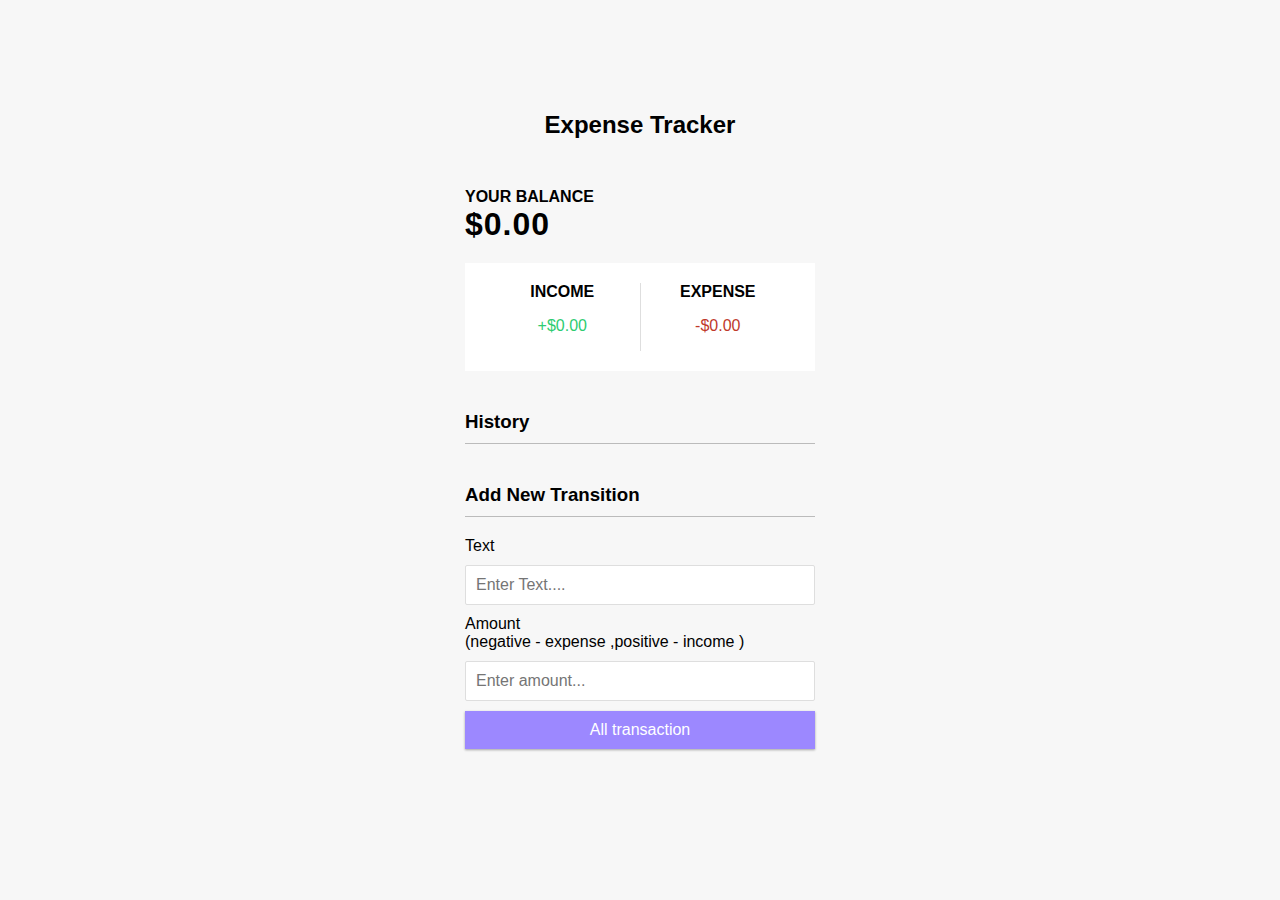
<file: ExpenseTracker.html>
<!DOCTYPE html>
<html lang="en">
  <head>
    <meta charset="UTF-8" />
    <meta
      name="viewport"
      content="width=device-width, initial-scale=1.0"
    />
    <title>Expense Tracker</title>
    <link rel="stylesheet" href="ExpenseTracker.css" />
  </head>
  <body>
    <h2>Expense Tracker</h2>
    <div class="container">
      <h4>Your Balance</h4>
      <h1 id="balance">$0.00</h1>
      <div class="inc-exp-container">
        <div>
          <h4>Income</h4>
          <p id="money-plus" class="money-plus">
            +$0.00
          </p>
        </div>
        <div>
          <h4>Expense</h4>
          <p id="money-minus" class="money-minus">
            -$0.00
          </p>
        </div>
      </div>

      <h3>History</h3>
      <!-- <ul id="list" class="list">
        <li class="minus">
          Cash <span>-$400</span
          ><button class="delete-btn">x</button>
        </li>
      </ul> -->
      <h3>Add New Transition</h3>
      <form id="form">
          <div class="form-control">
              <label for="text">Text</label>
              <input type="text" id="text" placeholder="Enter Text...."/>
          </div>
          <div class="form-control">
              <label for="amount">Amount <br> (negative - expense ,positive - income )</label>
              <input type="number" id="amount" placeholder="Enter amount..."> 
          </div>
          <button class="btn">All transaction</button>
      </form>
    </div>
    <!-- JavaYscript Project  -->
    <script src="ExpenseTracker.js"></script>
  </body>
</html>
</file>
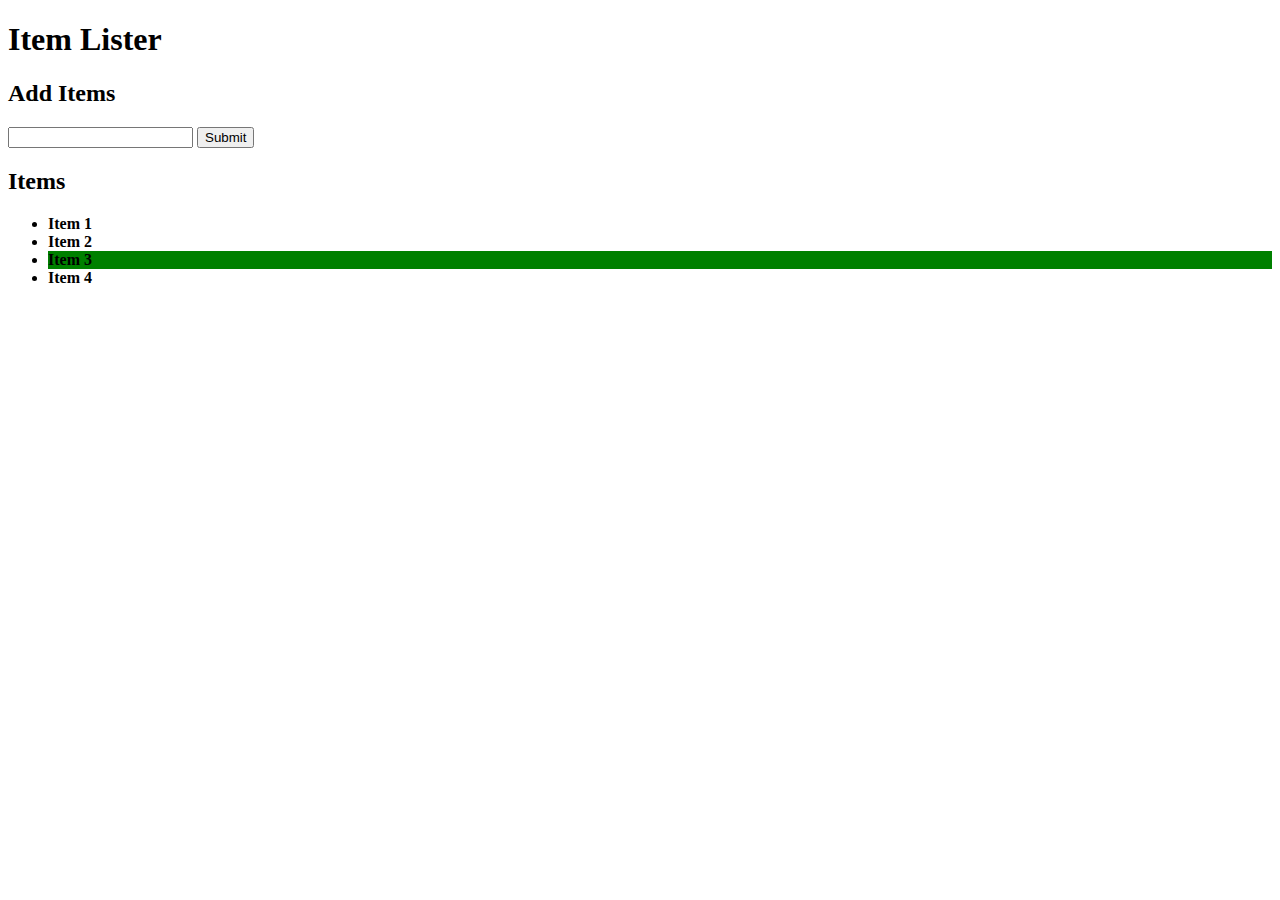
<file: sharpner3.html>
<!DOCTYPE html>
<html lang="en">
<head>
  <meta charset="UTF-8">
  <meta name="viewport" content="width=device-width, initial-scale=1.0">
  <meta http-equiv="X-UA-Compatible" content="ie=edge">
  <link rel="stylesheet" href="https://maxcdn.bootstrapcdn.com/bootstrap/4.0.0-beta/css/bootstrap.min.css" integrity="sha384-/Y6pD6FV/Vv2HJnA6t+vslU6fwYXjCFtcEpHbNJ0lyAFsXTsjBbfaDjzALeQsN6M" crossorigin="anonymous">
  <title>Item Lister</title>
</head>
<body>
  <header id="main-header" class="bg-success text-white p-4 mb-3">
    <div class="container">
      <h1 id="header-title">Item Lister <span style="display:none">123</span></h1>
    </div>
  </header>
  <div class="container">
   <div id="main" class="card card-body">
    <h2 class="title">Add Items</h2>
    <form class="form-inline mb-3">
      <input type="text" class="form-control mr-2">
      <input type="submit" class="btn btn-dark" value="Submit">
    </form>
    <h2 class="title">Items</h2>
    <ul id="items" class="list-group">
      <li class="list-group-item">Item 1</li>
      <li class="list-group-item">Item 2</li>
      <li class="list-group-item">Item 3</li>
      <li class="list-group-item">Item 4</li>
    </ul>
   </div>
  </div>
   <script src="sharpner3.js"></script>
</body>
</html>
</file>
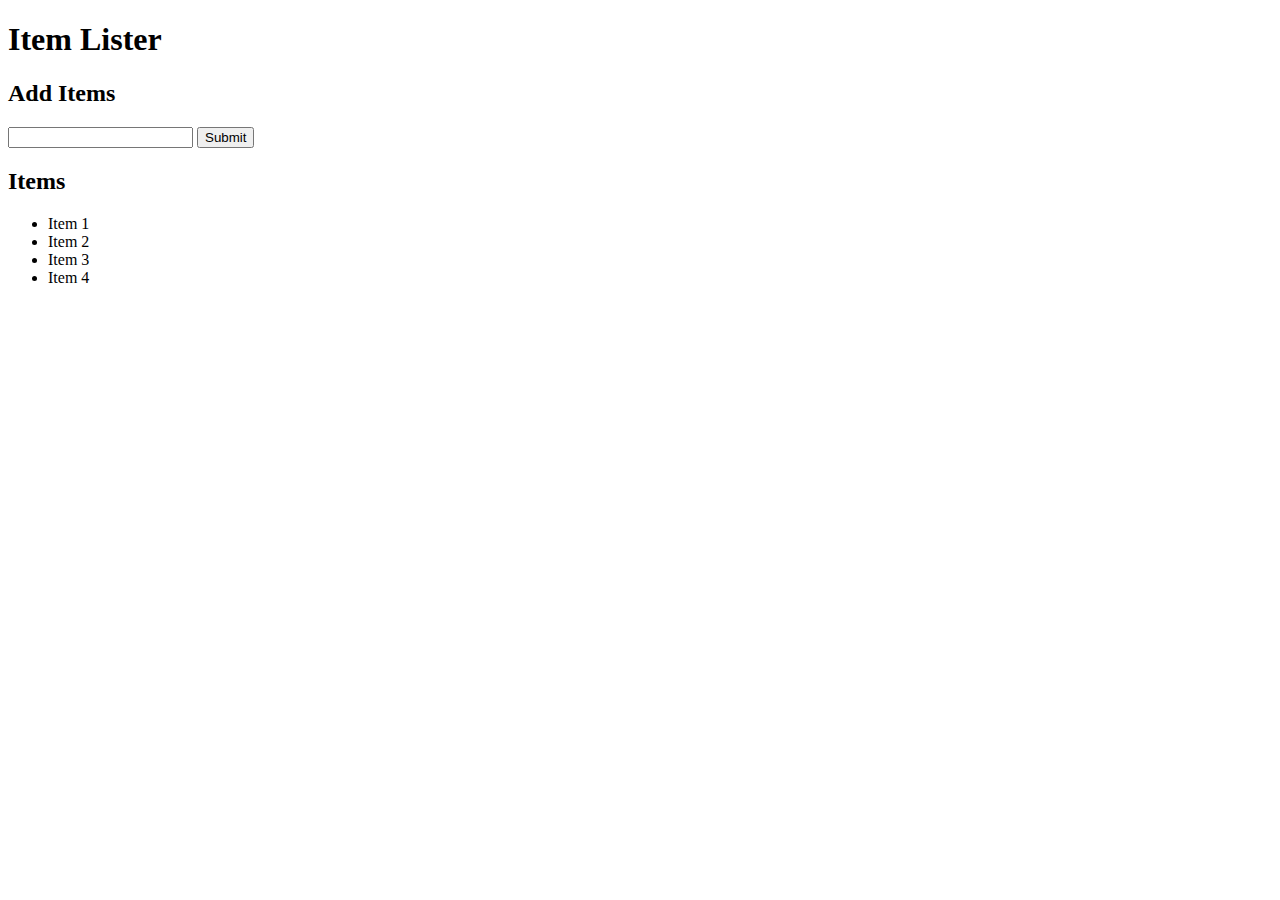
<file: sharpner5.html>
<!DOCTYPE html>
<html lang="en">
<head>
  <meta charset="UTF-8">
  <meta name="viewport" content="width=device-width, initial-scale=1.0">
  <meta http-equiv="X-UA-Compatible" content="ie=edge">
  <link rel="stylesheet" href="https://maxcdn.bootstrapcdn.com/bootstrap/4.0.0-beta/css/bootstrap.min.css" integrity="sha384-/Y6pD6FV/Vv2HJnA6t+vslU6fwYXjCFtcEpHbNJ0lyAFsXTsjBbfaDjzALeQsN6M" crossorigin="anonymous">
  <title>Item Lister</title>
</head>
<body>
  <header id="main-header" class="bg-success text-white p-4 mb-3">
    <div class="container">
      <h1 id="header-title">Item Lister <span style="display:none">123</span></h1>
    </div>
  </header>
  <div class="container">
   <div id="main" class="card card-body">
    <h2 class="title">Add Items</h2>
    <form class="form-inline mb-3">
      <input type="text" class="form-control mr-2">
      <input type="submit" class="btn btn-dark" value="Submit">
    </form>
    <h2 class="title">Items</h2>
    <ul id="items" class="list-group">
      <li class="list-group-item">Item 1</li>
      <li class="list-group-item">Item 2</li>
      <li class="list-group-item">Item 3</li>
      <li class="list-group-item">Item 4</li>
    </ul>
   </div>
  </div>
  <script>
    var li=document.createElement("li");
    li.innerHTML="Item 5";
    console.log(li);
    var ul=document.getElementsByClassName("list-group");
    console.log(ul)
    ul[1].append("li");
  </script>

</body>
</html>
</file>
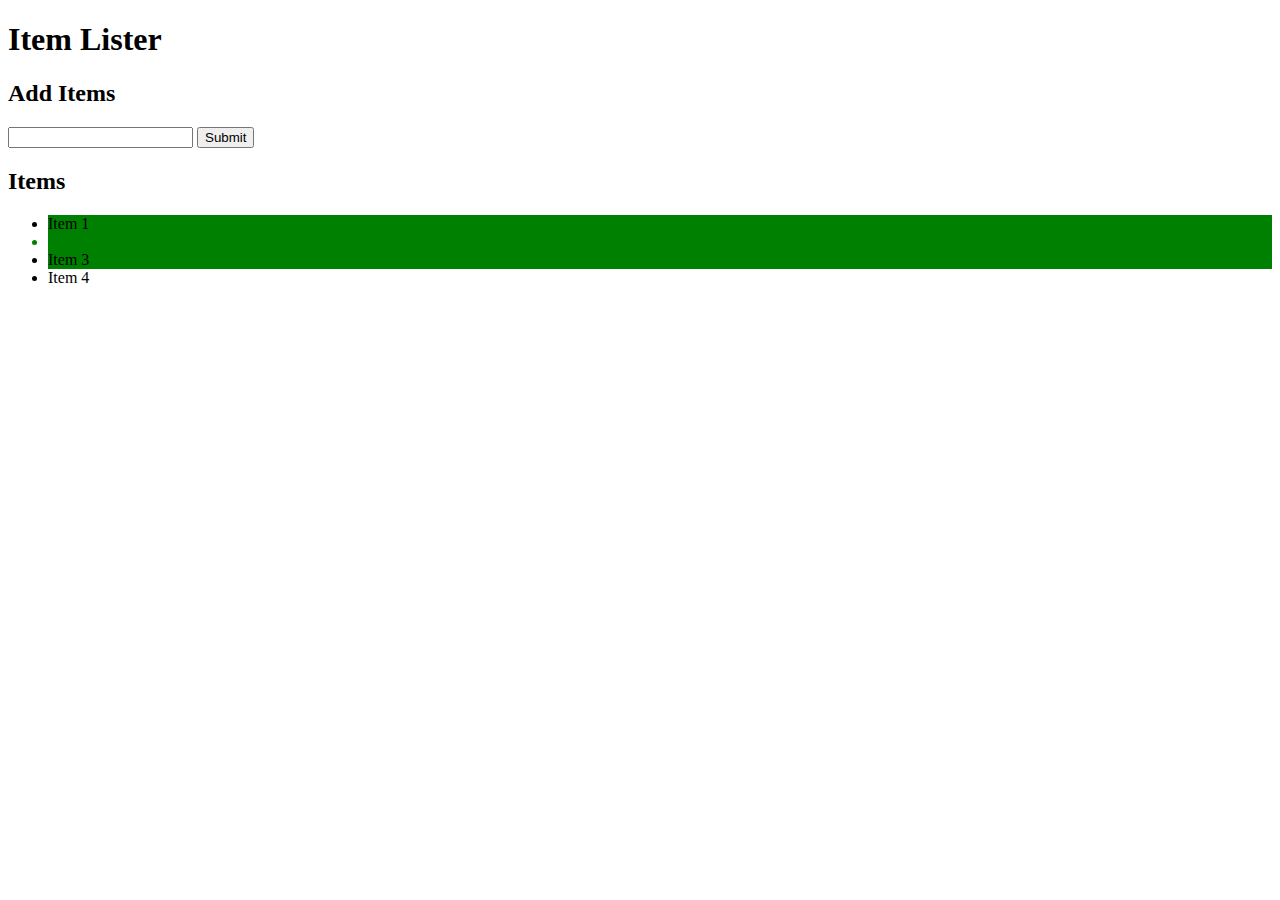
<file: sharpner6.html>
<!DOCTYPE html>
<html lang="en">
<head>
  <meta charset="UTF-8">
  <meta name="viewport" content="width=device-width, initial-scale=1.0">
  <meta http-equiv="X-UA-Compatible" content="ie=edge">
  <link rel="stylesheet" href="https://maxcdn.bootstrapcdn.com/bootstrap/4.0.0-beta/css/bootstrap.min.css" integrity="sha384-/Y6pD6FV/Vv2HJnA6t+vslU6fwYXjCFtcEpHbNJ0lyAFsXTsjBbfaDjzALeQsN6M" crossorigin="anonymous">
  <title>Item Lister</title>
</head>
<body>
  <header id="main-header" class="bg-success text-white p-4 mb-3">
    <div class="container">
      <h1 id="header-title">Item Lister <span style="display:none">123</span></h1>
    </div>
  </header>
  <div class="container">
   <div id="main" class="card card-body">
    <h2 class="title">Add Items</h2>
    <form class="form-inline mb-3">
      <input type="text" class="form-control mr-2">
      <input type="submit" class="btn btn-dark" value="Submit">
    </form>
    <h2 class="title">Items</h2>
    <ul id="items" class="list-group">
      <li class="list-group-item">Item 1</li>
      <li class="list-group-item">Item 2</li>
      <li class="list-group-item">Item 3</li>
      <li class="list-group-item">Item 4</li>
    </ul>
   </div>
  </div>
  <script>
    var li=document.getElementsByClassName("list-group-item");
    console.log(li[1]);
    li[1].style.backgroundColor="green";
    var li=document.querySelectorAll(".list-group-item");
    console.log(li);
    li[1].style.color="green";
    var odd=document.querySelectorAll("li:nth-child(odd)");
    
    for(var i=0;i<odd.length;i++){
        odd[i].style.backgroundColor="green"
    }
</script>
</body>
</html>
</file>
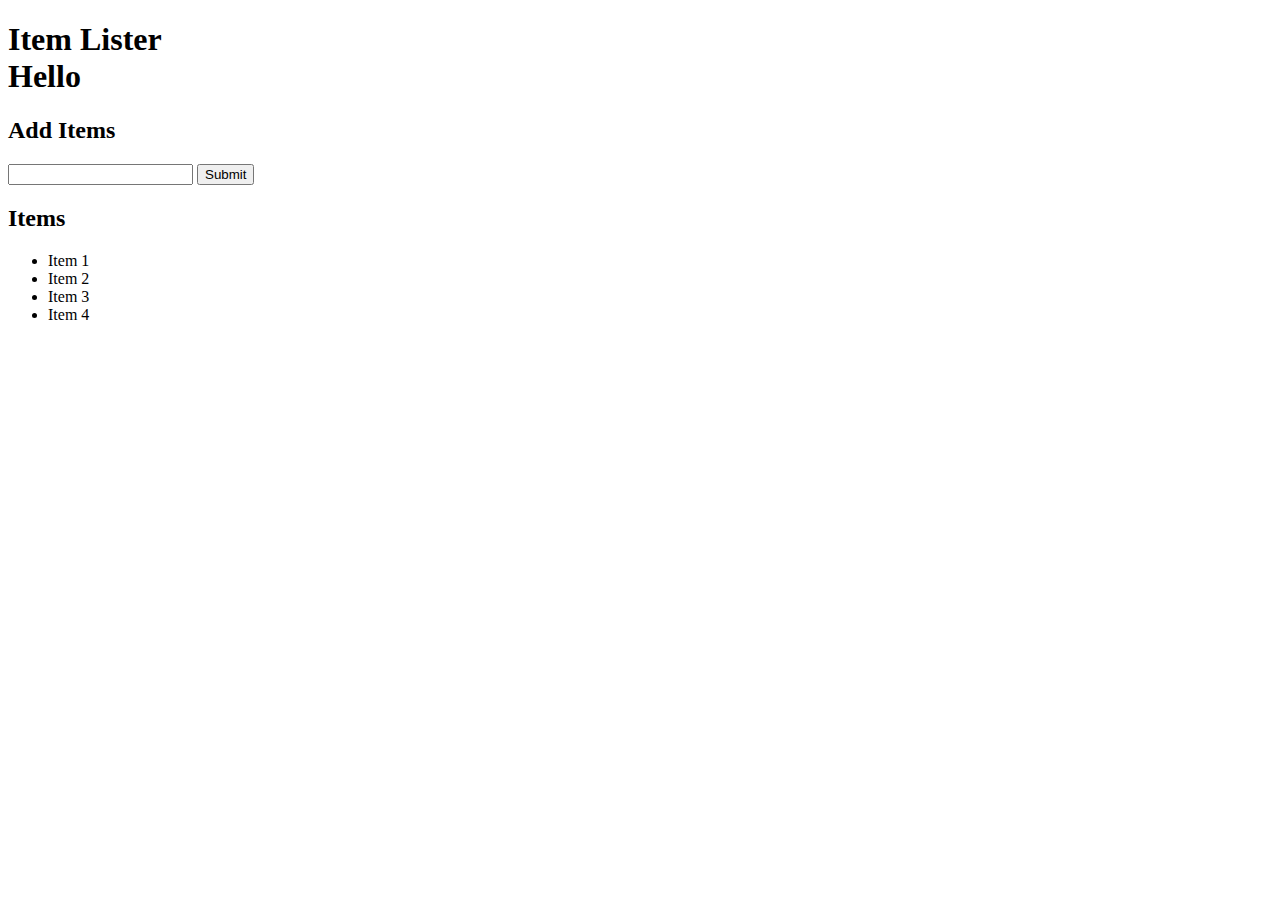
<file: sharpner7.2.html>
<!DOCTYPE html>
<html lang="en">

<head>
    <meta charset="UTF-8">
    <meta name="viewport" content="width=device-width, initial-scale=1.0">
    <meta http-equiv="X-UA-Compatible" content="ie=edge">
    <link rel="stylesheet" href="https://maxcdn.bootstrapcdn.com/bootstrap/4.0.0-beta/css/bootstrap.min.css"
        integrity="sha384-/Y6pD6FV/Vv2HJnA6t+vslU6fwYXjCFtcEpHbNJ0lyAFsXTsjBbfaDjzALeQsN6M" crossorigin="anonymous">
    <title>Item Lister</title>
</head>

<body>
    <header id="main-header" class="bg-success text-white p-4 mb-3">

        <div class="container">
            <h1 id="item2"></h1>
            <h1 id="header-title">Item Lister <span style="display:none">123</span></h1>
        </div>
    </header>
    <div class="container">
        <div id="main" class="card card-body">
            <h2 class="title">Add Items</h2>
            <form class="form-inline mb-3">
                <input type="text" class="form-control mr-2">
                <input type="submit" class="btn btn-dark" value="Submit">
            </form>
            <h2 class="title">Items</h2>
            <ul id="items" class="list-group">
                <li class="list-group-item" id="item1">Item 1</li>
                <li class="list-group-item">Item 2</li>
                <li class="list-group-item">Item 3</li>
                <li class="list-group-item">Item 4</li>
            </ul>
        </div>
    </div>
    <script>
        var items = document.getElementById("items");
        //console.log(items.parentElement);
        //console.log(items.lastElementChild);
        //console.log(items.lastchild);
        // -var createchild=document.createchild()
        //console.log(items.firstElementChild);
        //console.log(items.firstChild);
  //-console.log(items.nextSibling);
  //console.log(items.nextElementSibling);
  //console.log(items.previousElementSibling);
//var li=document.createElement("li");
//li.innerText="Hello";
//items.appendChild(li);
//items.setAttribute("style", "background-color:red; padding:10px;")
//var item1=document.getElementById("item1")
var headerTitle=document.getElementById("header-title");
var li=document.createElement("li");
li.innerText="Hello";
console.log(li);
headerTitle.insertBefore(li,null)
</script>
</body>

</html>
</file>
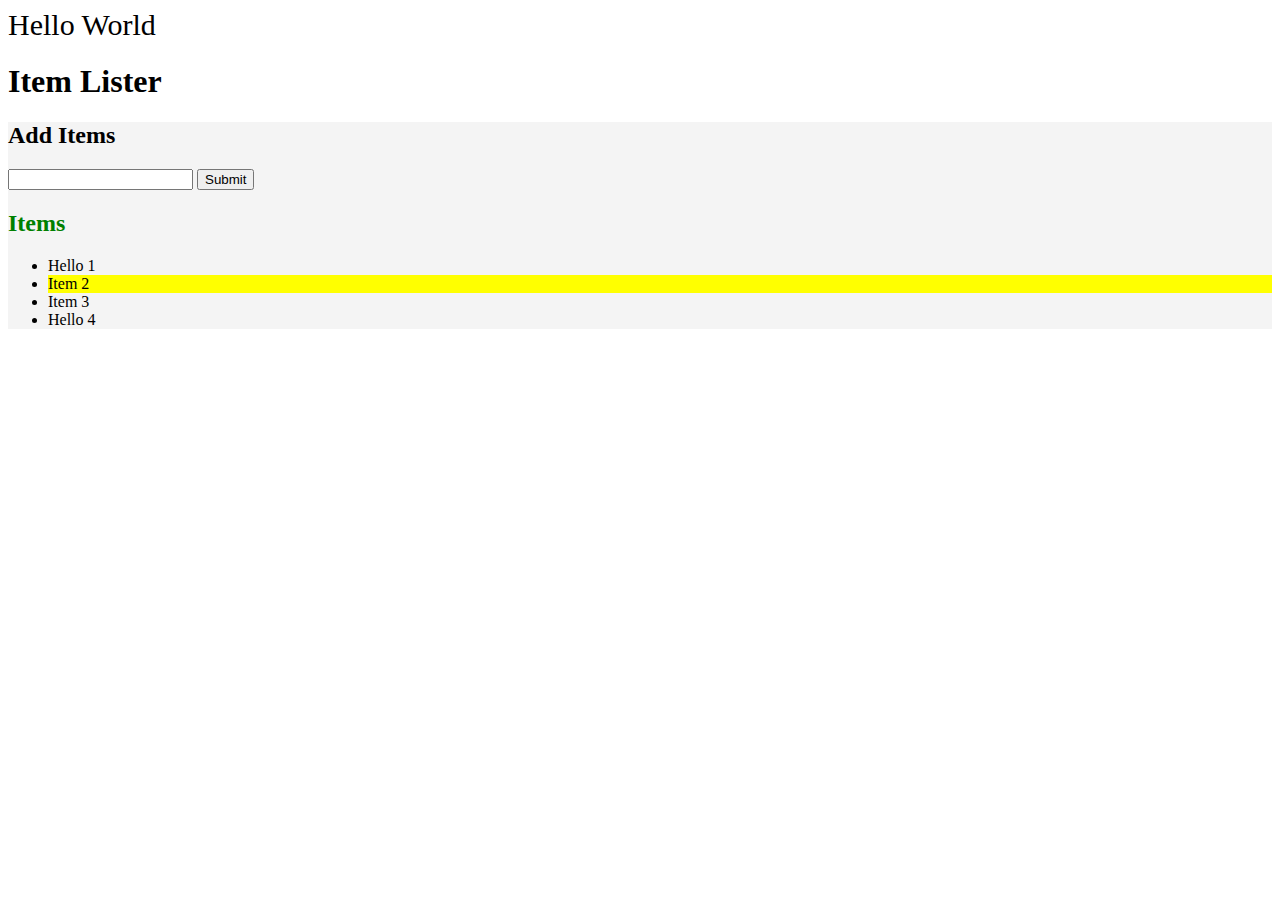
<file: sharpner7.html>
<!DOCTYPE html>
<html lang="en">
<head>
  <meta charset="UTF-8">
  <meta name="viewport" content="width=device-width, initial-scale=1.0">
  <meta http-equiv="X-UA-Compatible" content="ie=edge">
  <link rel="stylesheet" href="https://maxcdn.bootstrapcdn.com/bootstrap/4.0.0-beta/css/bootstrap.min.css" integrity="sha384-/Y6pD6FV/Vv2HJnA6t+vslU6fwYXjCFtcEpHbNJ0lyAFsXTsjBbfaDjzALeQsN6M" crossorigin="anonymous">
  <title>Item Lister</title>
</head>
<body>
  <header id="main-header" class="bg-success text-white p-4 mb-3">
    <div class="container">
      <h1 id="header-title">Item Lister <span style="display:none">123</span></h1>
    </div>
  </header>
  <div class="container">
   <div id="main" class="card card-body">
    <h2 class="title">Add Items</h2>
    <form class="form-inline mb-3">
      <input type="text" class="form-control mr-2">
      <input type="submit" class="btn btn-dark" value="Submit">
    </form>
    <h2 class="title">Items</h2>
    <ul id="items" class="list-group">
      <li class="list-group-item">Item 1</li>
      <li class="list-group-item">Item 2</li>
      <li class="list-group-item">Item 3</li>
      <li class="list-group-item">Item 4</li>
    </ul>
   </div>
  </div>
  <script>
    //parentElement
    var itemList=document.querySelector("#items");
    console.log(itemList.parentNode);
    itemList.parentNode.style.backgroundColor="#f4f4f4"
    //childNodes
    console.log(itemList.childNodes);
    console.log(itemList.children);
    itemList.children[1].style.backgroundColor="yellow";
    //First Child
    console.log(itemList.firstChild);
    //firstElementchild
    console.log(itemList.firstElementChild);
    itemList.firstElementChild.textContent="Hello 1";
    //lastchild
    console.log(itemList.lastChild);
    //lastElementChild
    console.log(itemList.lastElementChild);
    itemList.lastElementChild.textContent="Hello 4";
    //nextsiblings
    console.log(itemList.nextSibling);
    //previous sibling
    console.log(itemList.previousSibling);
    //previousElementsibling
    console.log(itemList.previousElementSibling);
    itemList.previousElementSibling.style.color="green";
    //createlement
    //creat a div
    var newDiv=document.createElement("div");
    newDiv.className="Hello";
    newDiv.id="heloo 1"
    newDiv.setAttribute("title","Hello Div");
    var newDivtext=document.createTextNode("Hello World");
    newDiv.appendChild(newDivtext);
    
    var container=document.querySelector("header .container");
    var h1=document.querySelector("header h1");
    
    console.log(newDiv);
    newDiv.style.fontSize="30px"
    container.insertBefore(newDiv,h1);
  </script>
</body>
</html>
</file>
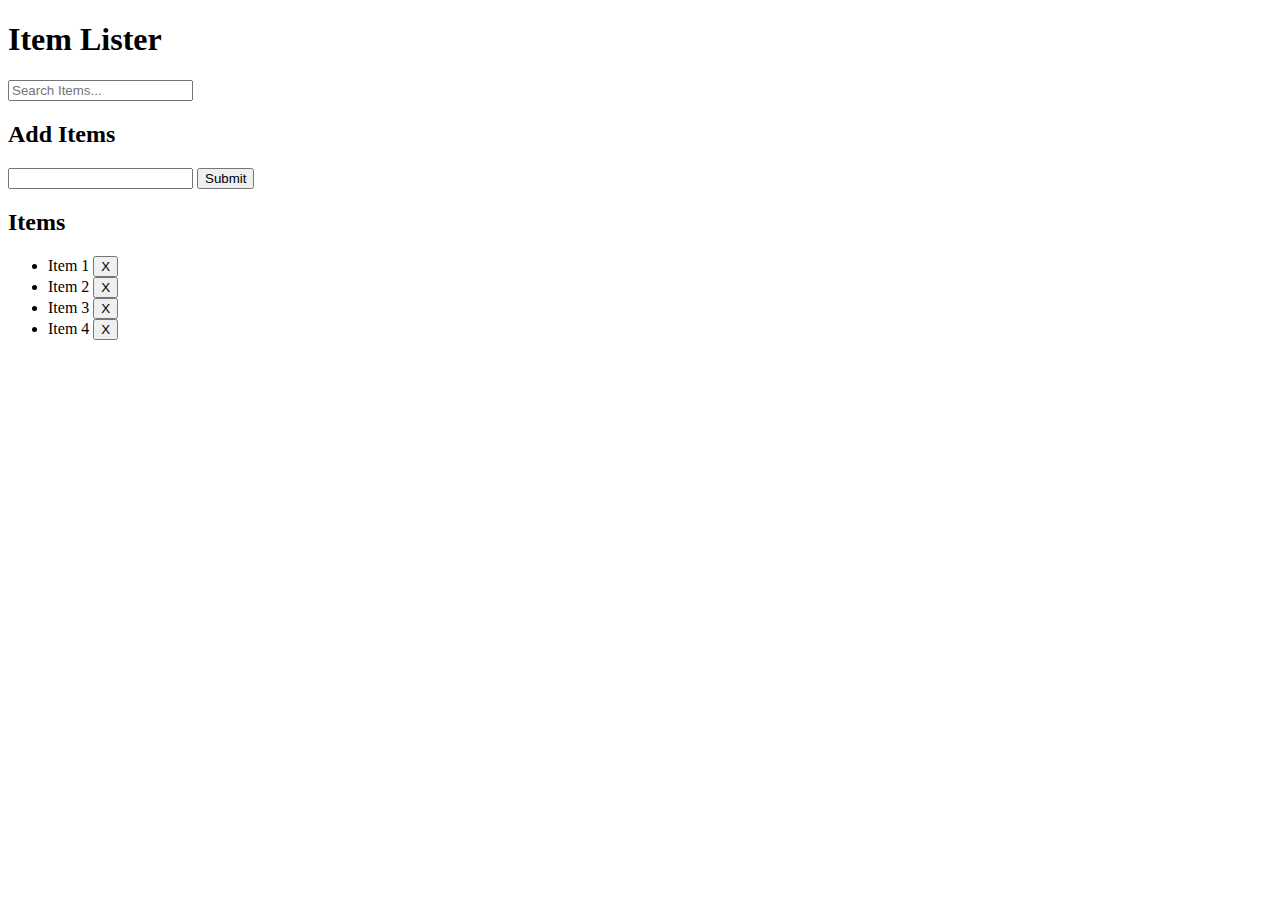
<file: sharpner8.html>
<!DOCTYPE html>
<html lang="en">
<head>
    <meta charset="UTF-8">
    <meta name="viewport" content="width=device-width, initial-scale=1.0">
    <title>Document</title>
</head>
<body>
    <header id="main-header" class="bg-success text-white p-4 mb-3">
        <div class="container">
          <div class="row">
            <div class="col-md-6">
                <h1 id="header-title">Item Lister</h1>
            </div>
            <div class="col-md-6 align-self-center">
                <input type="text" class="form-control" id="filter" placeholder="Search Items...">
            </div>
          </div>
        </div>
      </header>
      <div class="container">
       <div id="main" class="card card-body">
        <h2 class="title">Add Items</h2>
        <form id="addForm" class="form-inline mb-3">
          <input type="text" class="form-control mr-2" id="item">
          <input type="submit" class="btn btn-dark" value="Submit">
        </form>
        <h2 class="title">Items</h2>
        <ul id="items" class="list-group">
          <li class="list-group-item">Item 1 <button class="btn btn-danger btn-sm float-right delete">X</button></li>
          <li class="list-group-item">Item 2 <button class="btn btn-danger btn-sm float-right delete">X</button></li>
          <li class="list-group-item">Item 3 <button class="btn btn-danger btn-sm float-right delete">X</button></li>
          <li class="list-group-item">Item 4 <button class="btn btn-danger btn-sm float-right delete">X</button></li>
        </ul>
       </div>
      </div>
      <script>
        var form=document.getElementById("addForm");
        var itemList=document.getElementById("items");
        var filter=document.getElementById("filter");
        var button=document.createElement("button");
        button.innerHTML="Edit";
        form.addEventListener('submit',addItem);
        itemList.addEventListener("click",removeItem);
        filter.addEventListener("keyup",filterItems);
        function addItem(e){
         e.preventDefault();
         var newItem=document.getElementById("item").value;
         var li=document.createElement("li");
         li.className="list-group-item";
         li.appendChild(document.createTextNode(newItem));
         var deleteBtn=document.createElement("button");
         deleteBtn.className="btn btn-danger btn-sm float-right delete";
         deleteBtn.appendChild(document.createTextNode("x"));
         li.appendChild(deleteBtn);
         itemList.appendChild(li);
        }
        function removeItem(e){
            if(e.target.classList.contains("delete")){
                if(confirm("Are you Sure?")){
                    var li=e.target.parentElement;
                    itemList.removeChild(li);
                }
            }
        }
        function filterItems(e){
            var text=e.target.value.toLowerCase();
            var items=itemList.getElementsByTagName("li");
            Array.from(items).forEach(function(item){
                var itemName=item.firstChild.textContent;
                console.log(itemName);
                if(itemName.toLowerCase().indexOf(text) != -1){
                    item.style.display="block";
                }else{
                    item.style.display="none";
                }

            });
        }
      </script>
</body>
</html>
</file>
<file: ExpenseTracker.css>
:root {
    --box-shadow: 0 1px 3px rgba(0, 0, 0, 0.12),
      0 1px 2px rgba(0, 0, 0, 0.24);
  }
  
  * {
    box-sizing: border-box;
  }
  
  body {
    background-color: #f7f7f7;
    display: flex;
    flex-direction: column;
    align-items: center;
    justify-content: center;
    min-height: 100vh;
    margin: 0;
    font-family: -apple-system, BlinkMacSystemFont,
      "Segoe UI", Roboto, Oxygen, Ubuntu, Cantarell,
      "Open Sans", "Helvetica Neue", sans-serif;
  }
  
  .container {
    margin: 30px auto;
    width: 350px;
  }
  
  h1 {
    letter-spacing: 1px;
    margin: 0;
  }
  
  h3 {
    border-bottom: 1px solid #bbb;
    padding-bottom: 10px;
    margin: 40px 0 10px;
  }
  
  h4 {
    margin: 0;
    text-transform: uppercase;
  }
  
  .inc-exp-container {
    background-color: #fff;
    box-shadow: var(--box--shadow);
    padding: 20px;
    display: flex;
    justify-content: center;
    margin: 20px 0;
  }
  
  .inc-exp-container > div {
    flex: 1;
    text-align: center;
  }
  
  .inc-exp-container > div:first-of-type {
    border-right: 1px solid #dedede;
  }
  
  .money {
    font-size: 2;
    letter-spacing: 1px;
    margin: 5px 0;
  }
  .money-plus {
    color: #2ecc71;
  }
  
  .money-minus {
    color: #c0392b;
  }
  
  label {
    display: inline-block;
    margin: 10px 0;
  }
  
  input[type="text"],
  input[type="number"] {
    border: 1px solid #dedede;
    border-radius: 2px;
    display: block;
    font-size: 16px;
    padding: 10px;
    width: 100%;
  }
  
  .btn {
    cursor: pointer;
    background-color: #9c88ff;
    box-shadow: var(--box-shadow);
    color: #fff;
    border: 0;
    display: block;
    font-size: 16px;
    margin: 10px 0 30px;
    padding: 10px;
    width: 100%;
  }
  
  .btn:focus,
  .delete-btn:focus {
    outline: 0;
  }
  
  .list {
    list-style-type: none;
    padding: 0;
    margin-bottom: 40px;
  }
  
  .list li {
    background-color: #fff;
    box-shadow: var(--box--shadow);
    color: #333;
    display: flex;
    justify-content: space-between;
    position: relative;
    padding: 10px;
    margin: 10px 0;
  }
  
  .list li.plus {
    border-right: 5px solid #2ecc71;
  }
  
  .list li.minus {
    border-right: 5px solid #c0392b;
  }
  
  .delete-btn {
    cursor: pointer;
    background-color: #e74c3c;
    border: 0;
    color: #fff;
    font-size: 20px;
    line-height: 20px;
    padding: 2px 5px;
    position: absolute;
    top: 50%;
    left: 0;
    transform: translate(-100%, -50%);
    opacity: 0;
    transition: opacity 0.3s ease;
  }
  
  .list li:hover .delete-btn {
    opacity: 1;
  }
</file>
